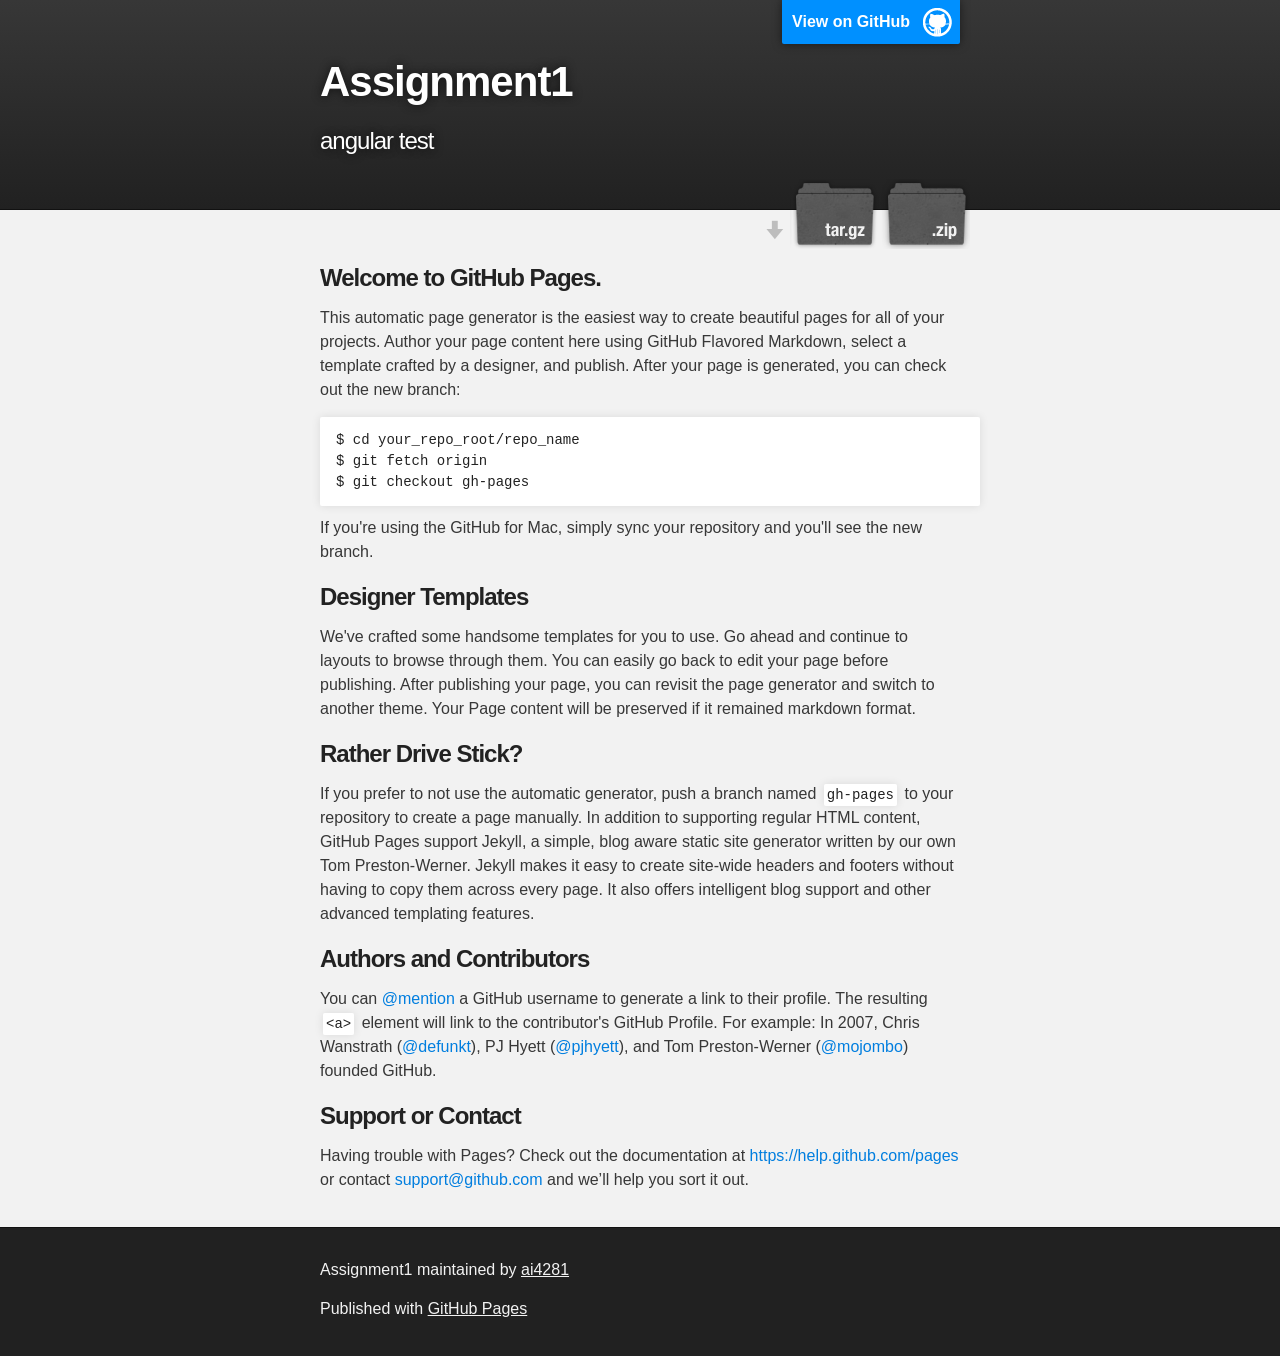
<file: index.html>
<!DOCTYPE html>
<html>

  <head>
    <meta charset='utf-8'>
    <meta http-equiv="X-UA-Compatible" content="chrome=1">
    <meta name="description" content="Assignment1 : angular test">

    <link rel="stylesheet" type="text/css" media="screen" href="stylesheets/stylesheet.css">

    <title>Assignment1</title>
  </head>

  <body>

    <!-- HEADER -->
    <div id="header_wrap" class="outer">
        <header class="inner">
          <a id="forkme_banner" href="https://github.com/ai4281/assignment1">View on GitHub</a>

          <h1 id="project_title">Assignment1</h1>
          <h2 id="project_tagline">angular test</h2>

            <section id="downloads">
              <a class="zip_download_link" href="https://github.com/ai4281/assignment1/zipball/master">Download this project as a .zip file</a>
              <a class="tar_download_link" href="https://github.com/ai4281/assignment1/tarball/master">Download this project as a tar.gz file</a>
            </section>
        </header>
    </div>

    <!-- MAIN CONTENT -->
    <div id="main_content_wrap" class="outer">
      <section id="main_content" class="inner">
        <h3>
<a id="welcome-to-github-pages" class="anchor" href="#welcome-to-github-pages" aria-hidden="true"><span class="octicon octicon-link"></span></a>Welcome to GitHub Pages.</h3>

<p>This automatic page generator is the easiest way to create beautiful pages for all of your projects. Author your page content here using GitHub Flavored Markdown, select a template crafted by a designer, and publish. After your page is generated, you can check out the new branch:</p>

<pre><code>$ cd your_repo_root/repo_name
$ git fetch origin
$ git checkout gh-pages
</code></pre>

<p>If you're using the GitHub for Mac, simply sync your repository and you'll see the new branch.</p>

<h3>
<a id="designer-templates" class="anchor" href="#designer-templates" aria-hidden="true"><span class="octicon octicon-link"></span></a>Designer Templates</h3>

<p>We've crafted some handsome templates for you to use. Go ahead and continue to layouts to browse through them. You can easily go back to edit your page before publishing. After publishing your page, you can revisit the page generator and switch to another theme. Your Page content will be preserved if it remained markdown format.</p>

<h3>
<a id="rather-drive-stick" class="anchor" href="#rather-drive-stick" aria-hidden="true"><span class="octicon octicon-link"></span></a>Rather Drive Stick?</h3>

<p>If you prefer to not use the automatic generator, push a branch named <code>gh-pages</code> to your repository to create a page manually. In addition to supporting regular HTML content, GitHub Pages support Jekyll, a simple, blog aware static site generator written by our own Tom Preston-Werner. Jekyll makes it easy to create site-wide headers and footers without having to copy them across every page. It also offers intelligent blog support and other advanced templating features.</p>

<h3>
<a id="authors-and-contributors" class="anchor" href="#authors-and-contributors" aria-hidden="true"><span class="octicon octicon-link"></span></a>Authors and Contributors</h3>

<p>You can <a href="https://github.com/blog/821" class="user-mention">@mention</a> a GitHub username to generate a link to their profile. The resulting <code>&lt;a&gt;</code> element will link to the contributor's GitHub Profile. For example: In 2007, Chris Wanstrath (<a href="https://github.com/defunkt" class="user-mention">@defunkt</a>), PJ Hyett (<a href="https://github.com/pjhyett" class="user-mention">@pjhyett</a>), and Tom Preston-Werner (<a href="https://github.com/mojombo" class="user-mention">@mojombo</a>) founded GitHub.</p>

<h3>
<a id="support-or-contact" class="anchor" href="#support-or-contact" aria-hidden="true"><span class="octicon octicon-link"></span></a>Support or Contact</h3>

<p>Having trouble with Pages? Check out the documentation at <a href="https://help.github.com/pages">https://help.github.com/pages</a> or contact <a href="mailto:support@github.com">support@github.com</a> and we’ll help you sort it out.</p>
      </section>
    </div>

    <!-- FOOTER  -->
    <div id="footer_wrap" class="outer">
      <footer class="inner">
        <p class="copyright">Assignment1 maintained by <a href="https://github.com/ai4281">ai4281</a></p>
        <p>Published with <a href="http://pages.github.com">GitHub Pages</a></p>
      </footer>
    </div>

    

  </body>
</html>
</file>
<file: stylesheets/stylesheet.css>
/*******************************************************************************
Slate Theme for GitHub Pages
by Jason Costello, @jsncostello
*******************************************************************************/

@import url(pygment_trac.css);

/*******************************************************************************
MeyerWeb Reset
*******************************************************************************/

html, body, div, span, applet, object, iframe,
h1, h2, h3, h4, h5, h6, p, blockquote, pre,
a, abbr, acronym, address, big, cite, code,
del, dfn, em, img, ins, kbd, q, s, samp,
small, strike, strong, sub, sup, tt, var,
b, u, i, center,
dl, dt, dd, ol, ul, li,
fieldset, form, label, legend,
table, caption, tbody, tfoot, thead, tr, th, td,
article, aside, canvas, details, embed,
figure, figcaption, footer, header, hgroup,
menu, nav, output, ruby, section, summary,
time, mark, audio, video {
  margin: 0;
  padding: 0;
  border: 0;
  font: inherit;
  vertical-align: baseline;
}

/* HTML5 display-role reset for older browsers */
article, aside, details, figcaption, figure,
footer, header, hgroup, menu, nav, section {
  display: block;
}

ol, ul {
  list-style: none;
}

table {
  border-collapse: collapse;
  border-spacing: 0;
}

/*******************************************************************************
Theme Styles
*******************************************************************************/

body {
  box-sizing: border-box;
  color:#373737;
  background: #212121;
  font-size: 16px;
  font-family: 'Myriad Pro', Calibri, Helvetica, Arial, sans-serif;
  line-height: 1.5;
  -webkit-font-smoothing: antialiased;
}

h1, h2, h3, h4, h5, h6 {
  margin: 10px 0;
  font-weight: 700;
  color:#222222;
  font-family: 'Lucida Grande', 'Calibri', Helvetica, Arial, sans-serif;
  letter-spacing: -1px;
}

h1 {
  font-size: 36px;
  font-weight: 700;
}

h2 {
  padding-bottom: 10px;
  font-size: 32px;
  background: url('../images/bg_hr.png') repeat-x bottom;
}

h3 {
  font-size: 24px;
}

h4 {
  font-size: 21px;
}

h5 {
  font-size: 18px;
}

h6 {
  font-size: 16px;
}

p {
  margin: 10px 0 15px 0;
}

footer p {
  color: #f2f2f2;
}

a {
  text-decoration: none;
  color: #007edf;
  text-shadow: none;

  transition: color 0.5s ease;
  transition: text-shadow 0.5s ease;
  -webkit-transition: color 0.5s ease;
  -webkit-transition: text-shadow 0.5s ease;
  -moz-transition: color 0.5s ease;
  -moz-transition: text-shadow 0.5s ease;
  -o-transition: color 0.5s ease;
  -o-transition: text-shadow 0.5s ease;
  -ms-transition: color 0.5s ease;
  -ms-transition: text-shadow 0.5s ease;
}

a:hover, a:focus {text-decoration: underline;}

footer a {
  color: #F2F2F2;
  text-decoration: underline;
}

em {
  font-style: italic;
}

strong {
  font-weight: bold;
}

img {
  position: relative;
  margin: 0 auto;
  max-width: 739px;
  padding: 5px;
  margin: 10px 0 10px 0;
  border: 1px solid #ebebeb;

  box-shadow: 0 0 5px #ebebeb;
  -webkit-box-shadow: 0 0 5px #ebebeb;
  -moz-box-shadow: 0 0 5px #ebebeb;
  -o-box-shadow: 0 0 5px #ebebeb;
  -ms-box-shadow: 0 0 5px #ebebeb;
}

p img {
  display: inline;
  margin: 0;
  padding: 0;
  vertical-align: middle;
  text-align: center;
  border: none;
}

pre, code {
  width: 100%;
  color: #222;
  background-color: #fff;

  font-family: Monaco, "Bitstream Vera Sans Mono", "Lucida Console", Terminal, monospace;
  font-size: 14px;

  border-radius: 2px;
  -moz-border-radius: 2px;
  -webkit-border-radius: 2px;
}

pre {
  width: 100%;
  padding: 10px;
  box-shadow: 0 0 10px rgba(0,0,0,.1);
  overflow: auto;
}

code {
  padding: 3px;
  margin: 0 3px;
  box-shadow: 0 0 10px rgba(0,0,0,.1);
}

pre code {
  display: block;
  box-shadow: none;
}

blockquote {
  color: #666;
  margin-bottom: 20px;
  padding: 0 0 0 20px;
  border-left: 3px solid #bbb;
}


ul, ol, dl {
  margin-bottom: 15px
}

ul {
  list-style-position: inside;
  list-style: disc;
  padding-left: 20px;
}

ol {
  list-style-position: inside;
  list-style: decimal;
  padding-left: 20px;
}

dl dt {
  font-weight: bold;
}

dl dd {
  padding-left: 20px;
  font-style: italic;
}

dl p {
  padding-left: 20px;
  font-style: italic;
}

hr {
  height: 1px;
  margin-bottom: 5px;
  border: none;
  background: url('../images/bg_hr.png') repeat-x center;
}

table {
  border: 1px solid #373737;
  margin-bottom: 20px;
  text-align: left;
 }

th {
  font-family: 'Lucida Grande', 'Helvetica Neue', Helvetica, Arial, sans-serif;
  padding: 10px;
  background: #373737;
  color: #fff;
 }

td {
  padding: 10px;
  border: 1px solid #373737;
 }

form {
  background: #f2f2f2;
  padding: 20px;
}

/*******************************************************************************
Full-Width Styles
*******************************************************************************/

.outer {
  width: 100%;
}

.inner {
  position: relative;
  max-width: 640px;
  padding: 20px 10px;
  margin: 0 auto;
}

#forkme_banner {
  display: block;
  position: absolute;
  top:0;
  right: 10px;
  z-index: 10;
  padding: 10px 50px 10px 10px;
  color: #fff;
  background: url('../images/blacktocat.png') #0090ff no-repeat 95% 50%;
  font-weight: 700;
  box-shadow: 0 0 10px rgba(0,0,0,.5);
  border-bottom-left-radius: 2px;
  border-bottom-right-radius: 2px;
}

#header_wrap {
  background: #212121;
  background: -moz-linear-gradient(top, #373737, #212121);
  background: -webkit-linear-gradient(top, #373737, #212121);
  background: -ms-linear-gradient(top, #373737, #212121);
  background: -o-linear-gradient(top, #373737, #212121);
  background: linear-gradient(top, #373737, #212121);
}

#header_wrap .inner {
  padding: 50px 10px 30px 10px;
}

#project_title {
  margin: 0;
  color: #fff;
  font-size: 42px;
  font-weight: 700;
  text-shadow: #111 0px 0px 10px;
}

#project_tagline {
  color: #fff;
  font-size: 24px;
  font-weight: 300;
  background: none;
  text-shadow: #111 0px 0px 10px;
}

#downloads {
  position: absolute;
  width: 210px;
  z-index: 10;
  bottom: -40px;
  right: 0;
  height: 70px;
  background: url('../images/icon_download.png') no-repeat 0% 90%;
}

.zip_download_link {
  display: block;
  float: right;
  width: 90px;
  height:70px;
  text-indent: -5000px;
  overflow: hidden;
  background: url(../images/sprite_download.png) no-repeat bottom left;
}

.tar_download_link {
  display: block;
  float: right;
  width: 90px;
  height:70px;
  text-indent: -5000px;
  overflow: hidden;
  background: url(../images/sprite_download.png) no-repeat bottom right;
  margin-left: 10px;
}

.zip_download_link:hover {
  background: url(../images/sprite_download.png) no-repeat top left;
}

.tar_download_link:hover {
  background: url(../images/sprite_download.png) no-repeat top right;
}

#main_content_wrap {
  background: #f2f2f2;
  border-top: 1px solid #111;
  border-bottom: 1px solid #111;
}

#main_content {
  padding-top: 40px;
}

#footer_wrap {
  background: #212121;
}



/*******************************************************************************
Small Device Styles
*******************************************************************************/

@media screen and (max-width: 480px) {
  body {
    font-size:14px;
  }

  #downloads {
    display: none;
  }

  .inner {
    min-width: 320px;
    max-width: 480px;
  }

  #project_title {
  font-size: 32px;
  }

  h1 {
    font-size: 28px;
  }

  h2 {
    font-size: 24px;
  }

  h3 {
    font-size: 21px;
  }

  h4 {
    font-size: 18px;
  }

  h5 {
    font-size: 14px;
  }

  h6 {
    font-size: 12px;
  }

  code, pre {
    min-width: 320px;
    max-width: 480px;
    font-size: 11px;
  }

}
</file>
